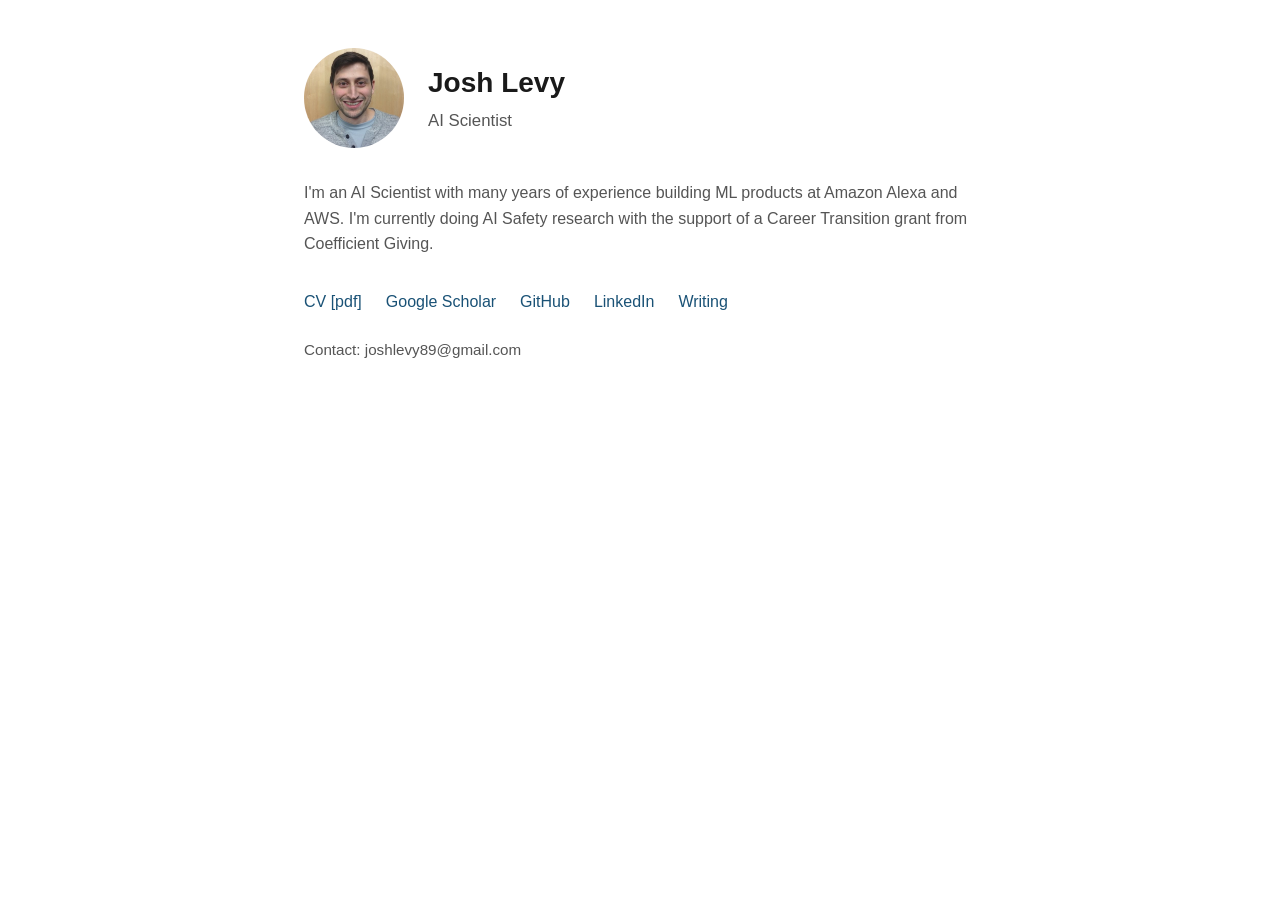
<file: index.html>
<!DOCTYPE html>
<html lang="en">
<head>
    <meta charset="UTF-8">
    <meta name="viewport" content="width=device-width, initial-scale=1.0">
    <title>Josh Levy</title>
    <style>
        :root {
            --text: #1a1a1a;
            --text-secondary: #555;
            --link: #1a5276;
            --link-hover: #0d2f45;
            --border: #ddd;
            --bg: #fff;
        }
        * { margin: 0; padding: 0; box-sizing: border-box; }
        body {
            font-family: -apple-system, BlinkMacSystemFont, "Segoe UI", Helvetica, Arial, sans-serif;
            color: var(--text);
            background: var(--bg);
            line-height: 1.6;
            font-size: 16px;
        }
        .container {
            max-width: 720px;
            margin: 0 auto;
            padding: 3rem 1.5rem;
        }

        /* Header */
        header {
            display: flex;
            align-items: center;
            gap: 1.5rem;
            margin-bottom: 2rem;
        }
        header img {
            width: 100px;
            height: 100px;
            border-radius: 50%;
            object-fit: cover;
            flex-shrink: 0;
        }
        header h1 {
            font-size: 1.75rem;
            font-weight: 600;
            margin-bottom: 0.15rem;
        }
        header .title {
            color: var(--text-secondary);
            font-size: 1.05rem;
        }

        /* Bio */
        .bio {
            color: var(--text-secondary);
            margin-bottom: 2rem;
        }

        /* Links row */
        .links {
            display: flex;
            flex-wrap: wrap;
            gap: 0.5rem 1.5rem;
            margin-bottom: 1.5rem;
        }
        a {
            color: var(--link);
            text-decoration: none;
        }
        a:hover {
            color: var(--link-hover);
            text-decoration: underline;
        }

        /* Email */
        .email {
            color: var(--text-secondary);
            font-size: 0.95rem;
        }

        /* Responsive */
        @media (max-width: 500px) {
            header {
                flex-direction: column;
                text-align: center;
            }
        }
    </style>
</head>
<body>
    <div class="container">
        <header>
            <img src="profilepic.jpeg" alt="Josh Levy">
            <div>
                <h1>Josh Levy</h1>
                <div class="title">AI Scientist</div>
            </div>
        </header>

        <p class="bio">
            I'm an AI Scientist with many years of experience building ML products at Amazon Alexa and AWS.
            I'm currently doing AI Safety research with the support of a Career Transition grant from Coefficient Giving.
        </p>

        <div class="links">
            <a href="Joshua Levy CV.pdf">CV [pdf]</a>
            <a href="https://scholar.google.com/citations?user=4t_VWYoAAAAJ&hl=en">Google Scholar</a>
            <a href="https://github.com/joshlevy89">GitHub</a>
            <a href="https://www.linkedin.com/in/joshlevy89">LinkedIn</a>
            <a href="writing.html">Writing</a>
        </div>

        <div class="email">Contact: joshlevy89@gmail.com</div>
    </div>
</body>
</html>
</file>
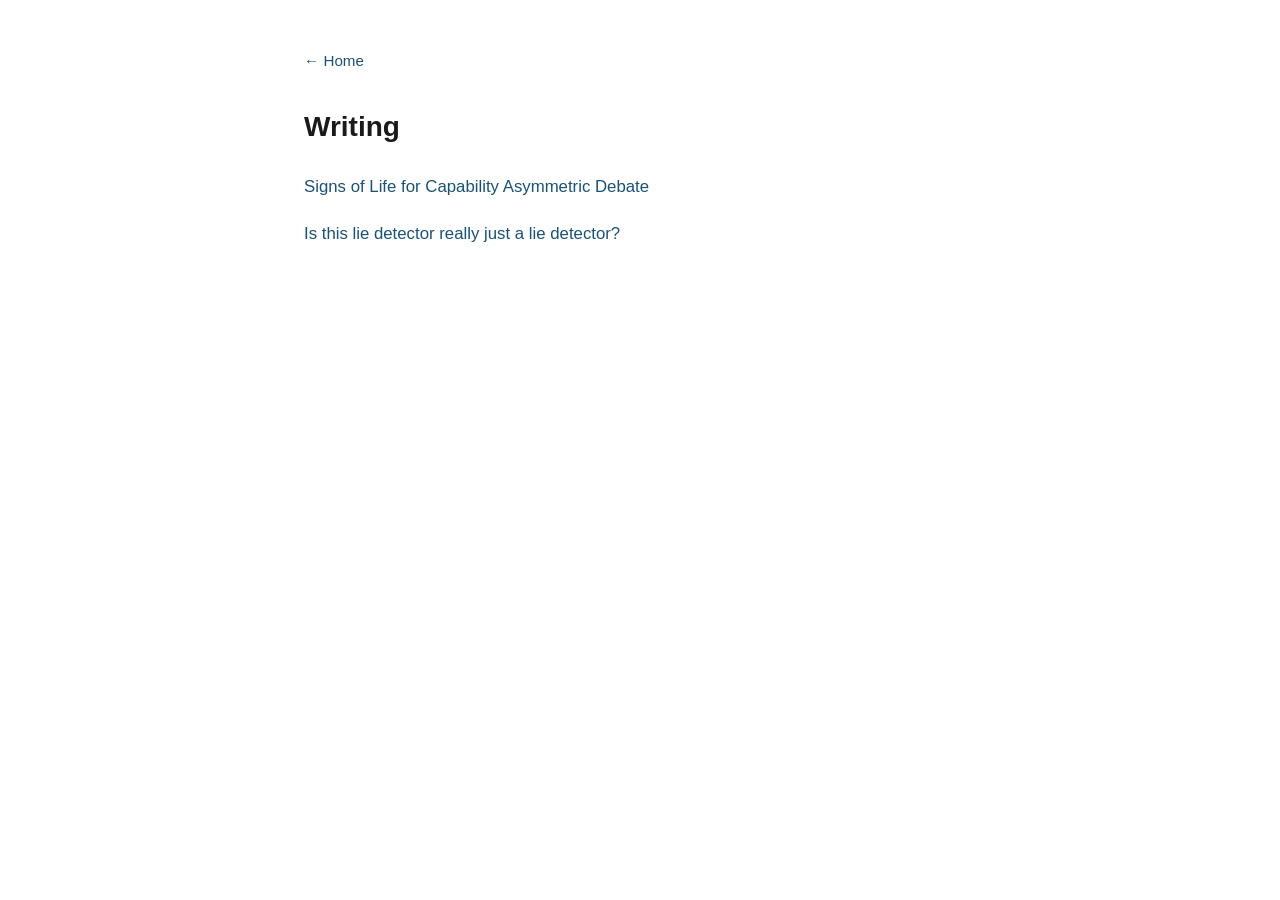
<file: writing.html>
<!DOCTYPE html>
<html lang="en">
<head>
    <meta charset="UTF-8">
    <meta name="viewport" content="width=device-width, initial-scale=1.0">
    <title>Writing &ndash; Josh Levy</title>
    <style>
        :root {
            --text: #1a1a1a;
            --text-secondary: #555;
            --link: #1a5276;
            --link-hover: #0d2f45;
            --border: #ddd;
            --bg: #fff;
        }
        * { margin: 0; padding: 0; box-sizing: border-box; }
        body {
            font-family: -apple-system, BlinkMacSystemFont, "Segoe UI", Helvetica, Arial, sans-serif;
            color: var(--text);
            background: var(--bg);
            line-height: 1.6;
            font-size: 16px;
        }
        .container {
            max-width: 720px;
            margin: 0 auto;
            padding: 3rem 1.5rem;
        }
        h1 {
            font-size: 1.75rem;
            font-weight: 600;
            margin-bottom: 0.25rem;
        }
        .back {
            display: inline-block;
            margin-bottom: 2rem;
            font-size: 0.95rem;
        }
        a {
            color: var(--link);
            text-decoration: none;
        }
        a:hover {
            color: var(--link-hover);
            text-decoration: underline;
        }
        ul {
            list-style: none;
            margin-top: 1.5rem;
        }
        li {
            margin-bottom: 1.25rem;
        }
        li a {
            font-size: 1.05rem;
        }
        .description {
            color: var(--text-secondary);
            font-size: 0.95rem;
            margin-top: 0.15rem;
        }
    </style>
</head>
<body>
    <div class="container">
        <a href="index.html" class="back">&larr; Home</a>
        <h1>Writing</h1>
        <ul>
            <li>
                <a href="https://docs.google.com/document/d/1cxFef8D-9-3kb2s7yxMuyiJExCvxucvbUYMa6QQpiHM/edit?tab=t.0#heading=h.zcnqi316zlxe">Signs of Life for Capability Asymmetric Debate</a>
            </li>
            <li>
                <a href="https://www.alignmentforum.org/posts/5dkhdRMypeuyoXfmb/is-this-lie-detector-really-just-a-lie-detector-an">Is this lie detector really just a lie detector?</a>

            </li>
        </ul>
    </div>
</body>
</html>
</file>
